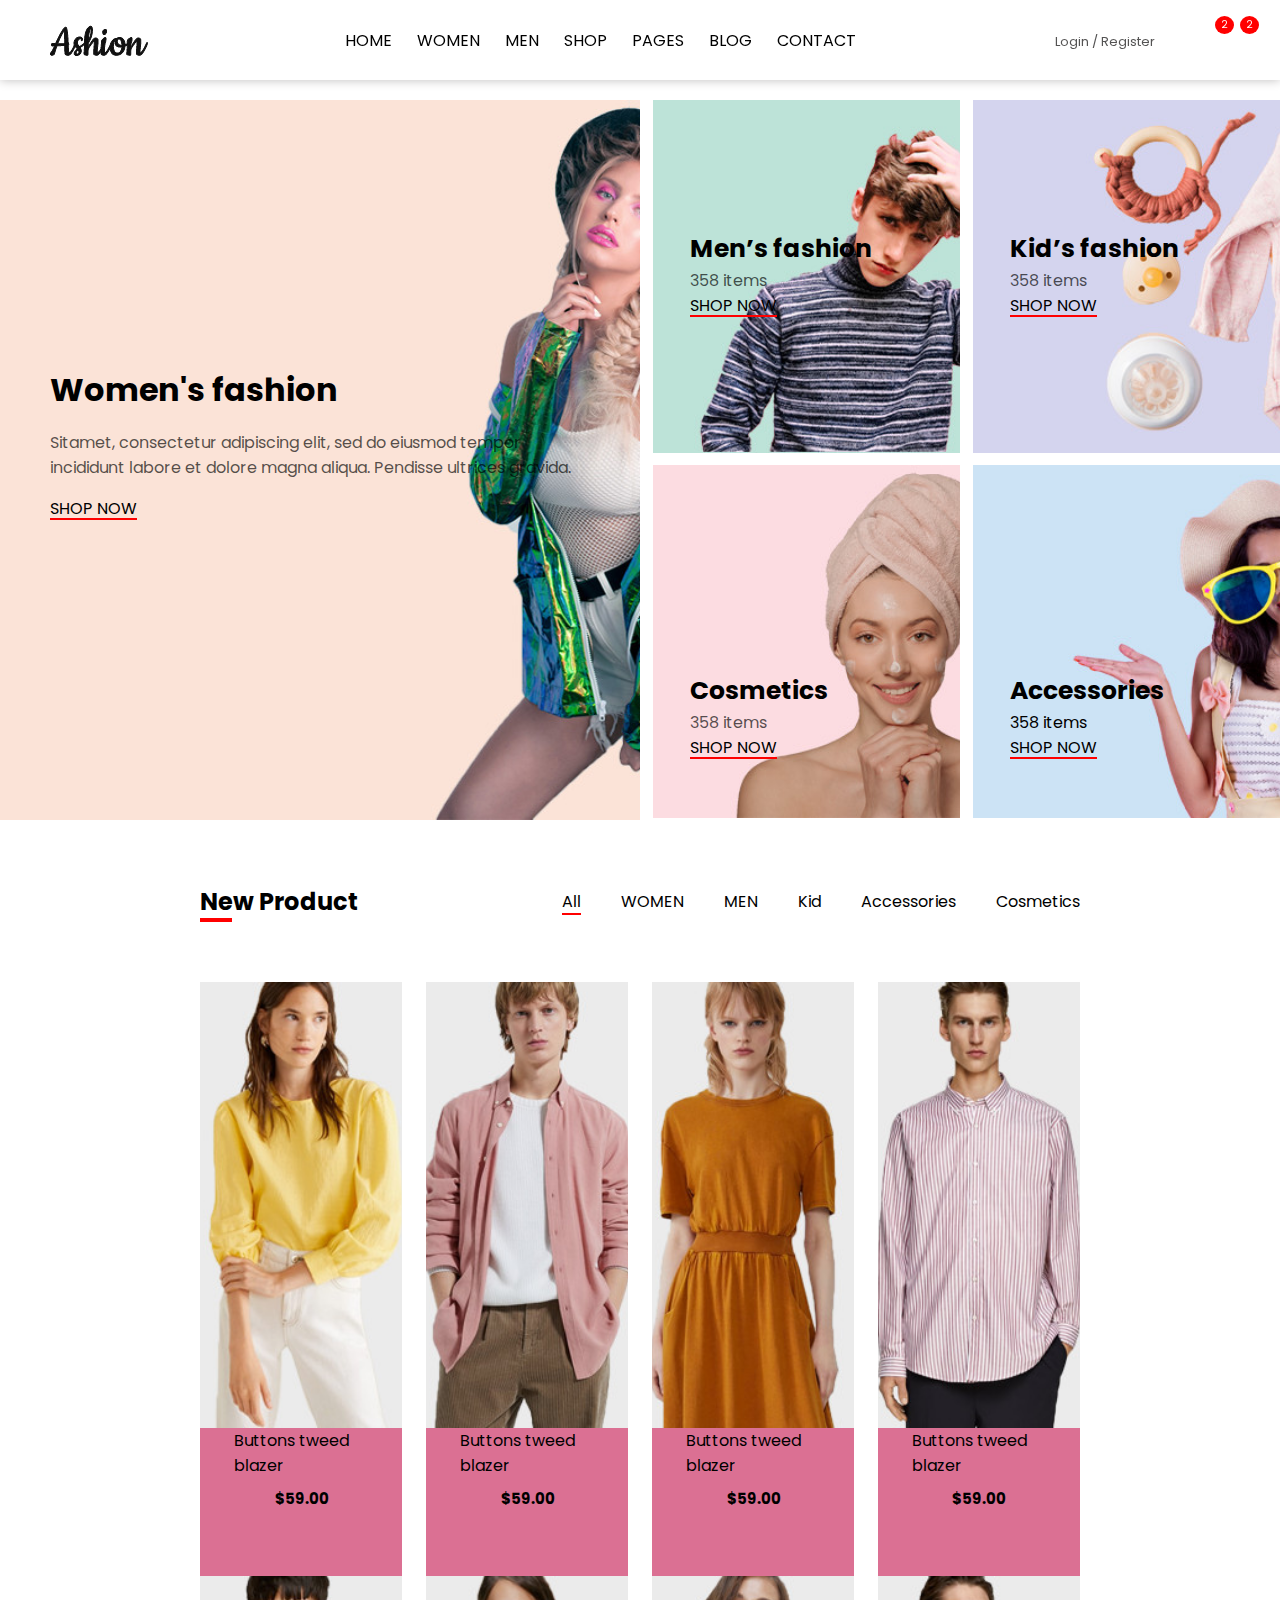
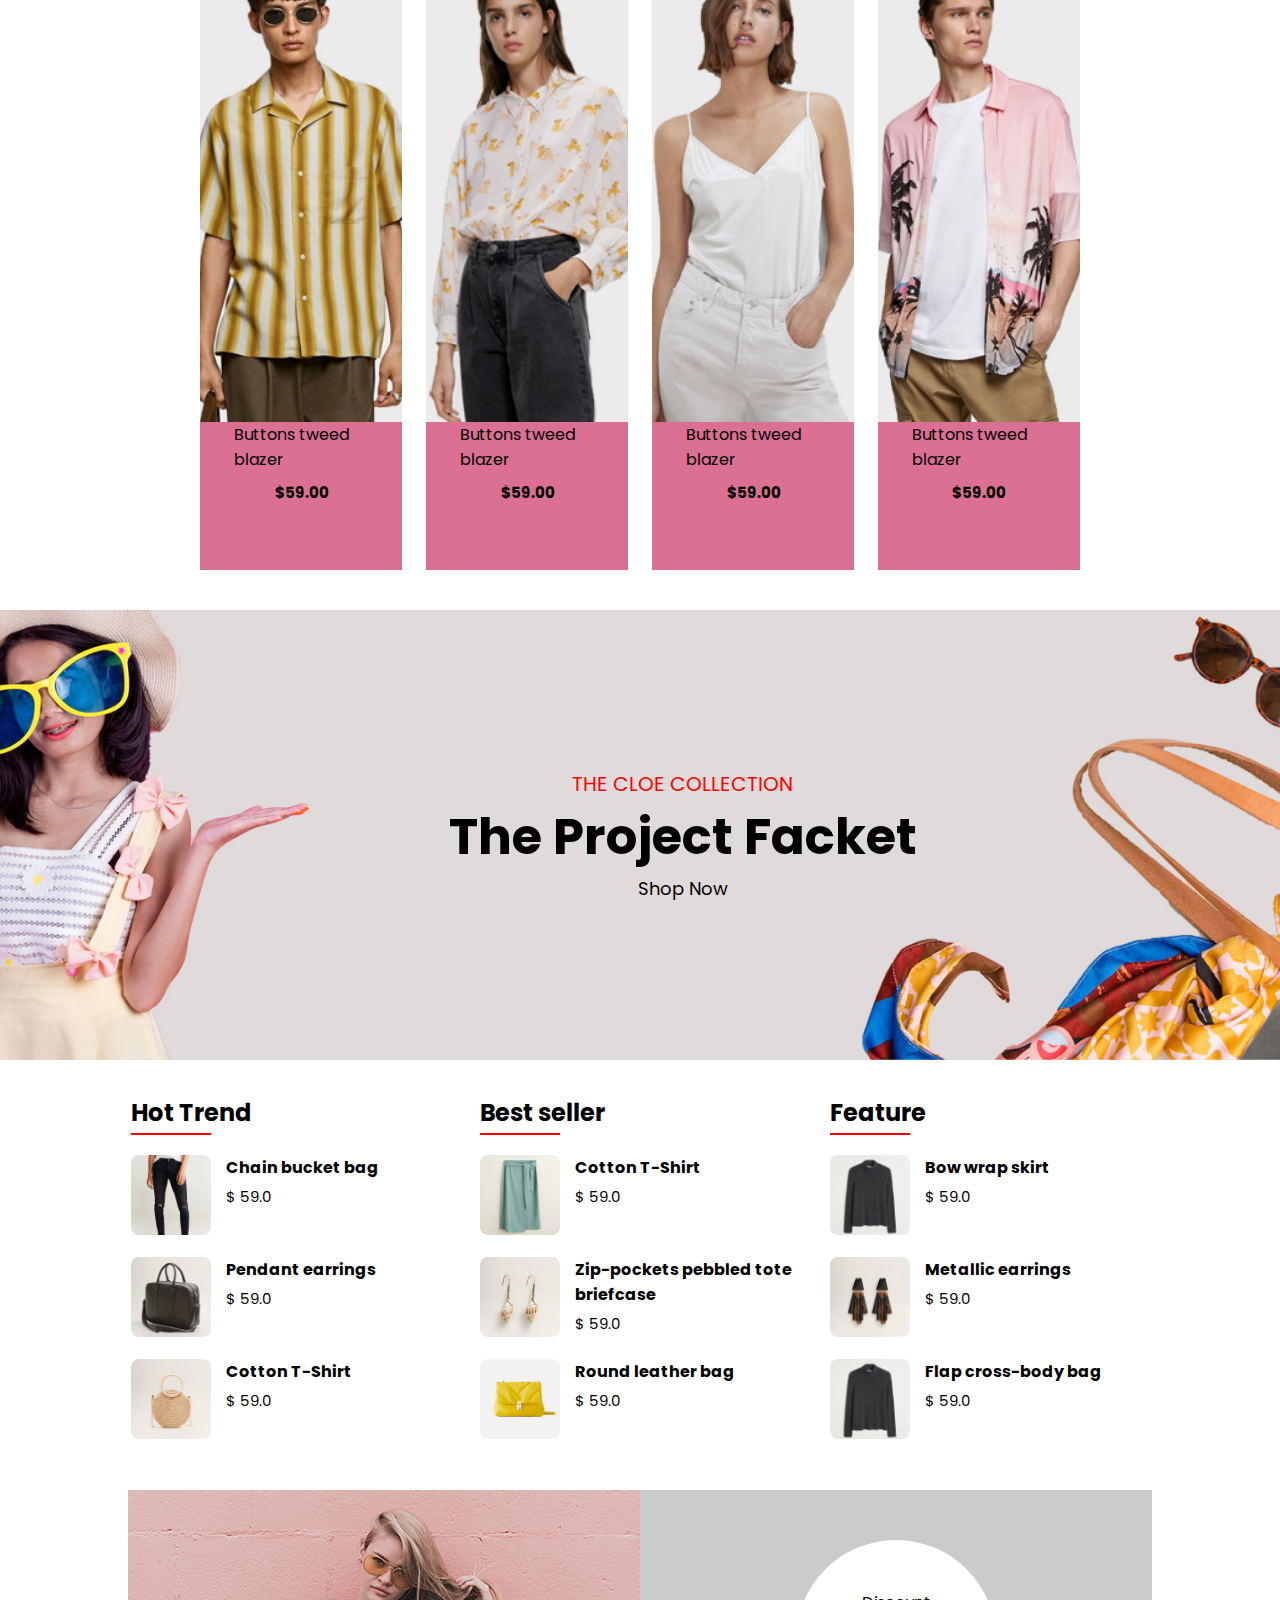
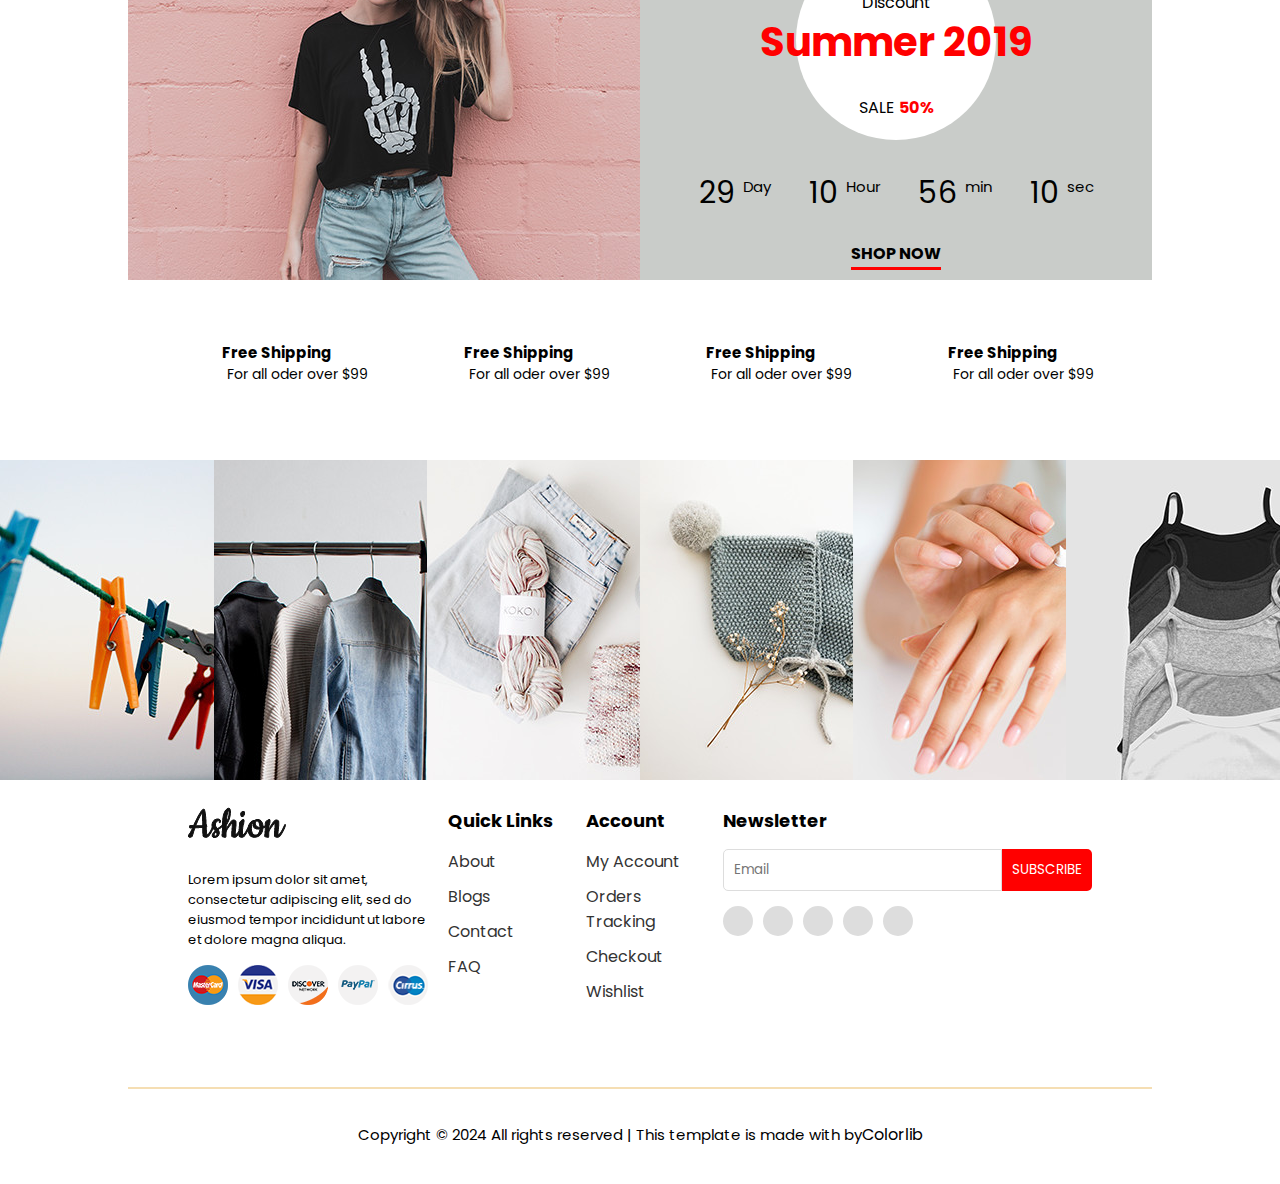
<file: index.html>
<!DOCTYPE html>
<html lang="en">
<head>
    <meta charset="UTF-8">
    <meta name="viewport" content="width=device-width, initial-scale=1.0">
    <title>Document</title>
    <link rel="stylesheet" href="./ashion.css">
    <link rel="stylesheet" href="https://cdnjs.cloudflare.com/ajax/libs/font-awesome/6.5.2/css/all.min.css" integrity="sha512-SnH5WK+bZxgPHs44uWIX+LLJAJ9/2PkPKZ5QiAj6Ta86w+fsb2TkcmfRyVX3pBnMFcV7oQPJkl9QevSCWr3W6A==" crossorigin="anonymous" referrerpolicy="no-referrer" />
    <link href="https://cdn.jsdelivr.net/npm/bootstrap@5.0.2/dist/css/bootstrap.min.css" rel="stylesheet" integrity="sha384-EVSTQN3/azprG1Anm3QDgpJLIm9Nao0Yz1ztcQTwFspd3yD65VohhpuuCOmLASjC" crossorigin="anonymous">
    <script src="https://cdn.jsdelivr.net/npm/bootstrap@5.0.2/dist/js/bootstrap.bundle.min.js" integrity="sha384-MrcW6ZMFYlzcLA8Nl+NtUVF0sA7MsXsP1UyJoMp4YLEuNSfAP+JcXn/tWtIaxVXM" crossorigin="anonymous"></script>
</head>
<body>
    <div class="header">
        <div class="logo">
            <img src="./Picture_Shop/logo.png" alt="Logo">
        </div>
        <div class="menu">
            <ul>
                <li><a href="">HOME</a></li>
                <li><a href="">WOMEN</a></li>
                <li><a href="">MEN</a></li>
                <li><a href="">SHOP</a></li>
                <li><a href="">PAGES</a></li>
                <li><a href="">BLOG</a></li>
                <li><a href="">CONTACT</a></li>
            </ul>
        </div>
        <div class="icons">
            <ul>
                <li><a href="" id="login">Login / Register</a></li>
                <li>
                    <a href=""><i class="fa-solid fa-magnifying-glass"></i></a>
                </li>
                <li>
                    <a href=""><i class="fa-solid fa-heart"></i></a>
                    <span>2</span>
                </li>
                <li>
                    <a href=""><i class="fa-solid fa-cart-shopping"></i></a>
                    <span>2</span>
                </li>
            </ul>
        </div>
    </div>

    <div class="banner">
        <div class="ban1">
            <div class="ban1-text">
                <h1>Women's fashion</h1>
                <p>Sitamet, consectetur adipiscing elit, sed do eiusmod tempor incididunt labore et dolore magna aliqua. Pendisse ultrices gravida.</p>
                <ul>
                    <li><a href="">SHOP NOW</a></li>
                </ul>
            </div>
            <img src="./Picture_Shop/categories/category-1.jpg" alt="Women's fashion">
        </div>
        <div class="ban2">
            <div class="ban-up">
                <div class="ban-up-left">
                    <div class="ban2-text">
                        <h1>Men’s fashion</h1>
                        <p>358 items</p>
                        <ul>
                            <li><a href="">SHOP NOW</a></li>
                        </ul>
                    </div>
                    <img src="./Picture_Shop/categories/category-2.jpg" alt="Men’s fashion">
                </div>
                <div class="ban-up-right">
                    <div class="ban3-text">
                        <h1>Kid’s fashion</h1>
                        <p>358 items</p>
                        <ul>
                            <li><a href="">SHOP NOW</a></li>
                        </ul>
                    </div>
                    <img src="./Picture_Shop/categories/category-3.jpg" alt="Kid’s fashion">
                </div>
            </div>
            <div class="ban-up">
                <div class="ban-up-left">
                    <div class="ban4-text">
                        <h1>Cosmetics</h1>
                        <p>358 items</p>
                        <ul>
                            <li><a href="">SHOP NOW</a></li>
                        </ul>
                    </div>
                    <img src="./Picture_Shop/categories/category-4.jpg" alt="Cosmetics">
                </div>
                <div class="ban-up-right">
                    <div class="ban5-text">
                        <h1>Accessories</h1>
                        <p>358 items</p>
                        <ul>
                            <li><a href="">SHOP NOW</a></li>
                        </ul>
                    </div>
                    <img src="./Picture_Shop/categories/category-5.jpg" alt="Accessories">
                </div>
            </div>
        </div>
    </div>

    <div class="product">
        <div class="prodm">
            <h2>New Product</h2>
            <ul>
                <li><a href="" id="all">All</a></li>
                <li><a href="">WOMEN</a></li>
                <li><a href="">MEN</a></li>
                <li><a href="">Kid</a></li>
                <li><a href="">Accessories</a></li>
                <li><a href="">Cosmetics</a></li>
            </ul>
        </div>
        <div class="picpro">
            <div class="pic1">
                <div class="up">
                    <div class="emoji">
                        <div class="emoji1">
                            <i class="fa-solid fa-maximize"></i>
                        </div>
                        <div class="emoji2">
                            <i class="fa-regular fa-heart"></i>
                        </div>
                        <div class="emoji3">
                            <i class="fa-solid fa-bag-shopping"></i>
                        </div>
                    </div>
                    <img src="./Picture_Shop/product/product-1.jpg" alt="Product 1">
                </div>
                <div class="down">
                    <p>Buttons tweed blazer</p>
                    <div class="star">
                        <i class="fa-solid fa-star"></i>
                        <i class="fa-solid fa-star"></i>
                        <i class="fa-solid fa-star"></i>
                        <i class="fa-solid fa-star"></i>
                        <i class="fa-solid fa-star"></i>
                    </div>
                    <h1>$59.00</h1>
                </div>
            </div>
            <div class="pic2">
                <div class="up">
                    <div class="emoji">
                        <div class="emoji1">
                            <i class="fa-solid fa-maximize"></i>
                        </div>
                        <div class="emoji2">
                            <i class="fa-regular fa-heart"></i>
                        </div>
                        <div class="emoji3">
                            <i class="fa-solid fa-bag-shopping"></i>
                        </div>
                    </div>
                    <img src="./Picture_Shop/product/product-2.jpg" alt="Product 2">
                </div>
                <div class="down">
                    <p>Buttons tweed blazer</p>
                    <div class="star">
                        <i class="fa-solid fa-star"></i>
                        <i class="fa-solid fa-star"></i>
                        <i class="fa-solid fa-star"></i>
                        <i class="fa-solid fa-star"></i>
                        <i class="fa-solid fa-star"></i>
                    </div>
                    <h1>$59.00</h1>
                </div>
            </div>
            <div class="pic3">
                <div class="up">
                    <div class="emoji">
                        <div class="emoji1">
                            <i class="fa-solid fa-maximize"></i>
                        </div>
                        <div class="emoji2">
                            <i class="fa-regular fa-heart"></i>
                        </div>
                        <div class="emoji3">
                            <i class="fa-solid fa-bag-shopping"></i>
                        </div>
                    </div>
                    <img src="./Picture_Shop/product/product-3.jpg" alt="Product 3">
                </div>
                <div class="down">
                    <p>Buttons tweed blazer</p>
                    <div class="star">
                        <i class="fa-solid fa-star"></i>
                        <i class="fa-solid fa-star"></i>
                        <i class="fa-solid fa-star"></i>
                        <i class="fa-solid fa-star"></i>
                        <i class="fa-solid fa-star"></i>
                    </div>
                    <h1>$59.00</h1>
                </div>
            </div>
            <div class="pic4">
                <div class="up">
                    <div class="emoji">
                        <div class="emoji1">
                            <i class="fa-solid fa-maximize"></i>
                        </div>
                        <div class="emoji2">
                            <i class="fa-regular fa-heart"></i>
                        </div>
                        <div class="emoji3">
                            <i class="fa-solid fa-bag-shopping"></i>
                        </div>
                    </div>
                    <img src="./Picture_Shop/product/product-4.jpg" alt="Product 4">
                </div>
                <div class="down">
                    <p>Buttons tweed blazer</p>
                    <div class="star">
                        <i class="fa-solid fa-star"></i>
                        <i class="fa-solid fa-star"></i>
                        <i class="fa-solid fa-star"></i>
                        <i class="fa-solid fa-star"></i>
                        <i class="fa-solid fa-star"></i>
                    </div>
                    <h1>$59.00</h1>
                </div>
            </div>
        </div>
        <div class="picpro">
            <div class="pic1">
                <div class="up">
                    <div class="emoji">
                        <div class="emoji1">
                            <i class="fa-solid fa-maximize"></i>
                        </div>
                        <div class="emoji2">
                            <i class="fa-regular fa-heart"></i>
                        </div>
                        <div class="emoji3">
                            <i class="fa-solid fa-bag-shopping"></i>
                        </div>
                    </div>
                    <img src="./Picture_Shop/product/product-5.jpg" alt="Product 5">
                </div>
                <div class="down">
                    <p>Buttons tweed blazer</p>
                    <div class="star">
                        <i class="fa-solid fa-star"></i>
                        <i class="fa-solid fa-star"></i>
                        <i class="fa-solid fa-star"></i>
                        <i class="fa-solid fa-star"></i>
                        <i class="fa-solid fa-star"></i>
                    </div>
                    <h1>$59.00</h1>
                </div>
            </div>
            <div class="pic2">
                <div class="up">
                    <div class="emoji">
                        <div class="emoji1">
                            <i class="fa-solid fa-maximize"></i>
                        </div>
                        <div class="emoji2">
                            <i class="fa-regular fa-heart"></i>
                        </div>
                        <div class="emoji3">
                            <i class="fa-solid fa-bag-shopping"></i>
                        </div>
                    </div>
                    <img src="./Picture_Shop/product/product-6.jpg" alt="Product 6">
                </div>
                <div class="down">
                    <p>Buttons tweed blazer</p>
                    <div class="star">
                        <i class="fa-solid fa-star"></i>
                        <i class="fa-solid fa-star"></i>
                        <i class="fa-solid fa-star"></i>
                        <i class="fa-solid fa-star"></i>
                        <i class="fa-solid fa-star"></i>
                    </div>
                    <h1>$59.00</h1>
                </div>
            </div>
            <div class="pic3">
                <div class="up">
                    <div class="emoji">
                        <div class="emoji1">
                            <i class="fa-solid fa-maximize"></i>
                        </div>
                        <div class="emoji2">
                            <i class="fa-regular fa-heart"></i>
                        </div>
                        <div class="emoji3">
                            <i class="fa-solid fa-bag-shopping"></i>
                        </div>
                    </div>
                    <img src="./Picture_Shop/product/product-7.jpg" alt="Product 7">
                </div>
                <div class="down">
                    <p>Buttons tweed blazer</p>
                    <div class="star">
                        <i class="fa-solid fa-star"></i>
                        <i class="fa-solid fa-star"></i>
                        <i class="fa-solid fa-star"></i>
                        <i class="fa-solid fa-star"></i>
                        <i class="fa-solid fa-star"></i>
                    </div>
                    <h1>$59.00</h1>
                </div>
            </div>
            <div class="pic4">
                <div class="up">
                    <div class="emoji">
                        <div class="emoji1">
                            <i class="fa-solid fa-maximize"></i>
                        </div>
                        <div class="emoji2">
                            <i class="fa-regular fa-heart"></i>
                        </div>
                        <div class="emoji3">
                            <i class="fa-solid fa-bag-shopping"></i>
                        </div>
                    </div>
                    <img src="./Picture_Shop/product/product-8.jpg" alt="Product 8">
                </div>
                <div class="down">
                    <p>Buttons tweed blazer</p>
                    <div class="star">
                        <i class="fa-solid fa-star"></i>
                        <i class="fa-solid fa-star"></i>
                        <i class="fa-solid fa-star"></i>
                        <i class="fa-solid fa-star"></i>
                        <i class="fa-solid fa-star"></i>
                    </div>
                    <h1>$59.00</h1>
                </div>
            </div>
        </div>
    </div>
    <div class="collection">
        <img src="./Picture_Shop/banner/banner-2.jpg" alt="">
        <div class="text-col">
          <div class="txt">
            <div class="box-text">
              <p style="color: red; font-size: 20px; text-transform: uppercase;">The cloe collection</p>
              <h1 style="font-size: 50px;">The Project Facket</h1>
              <a href="" style="text-decoration: none; font-size: 18px; color: black;">Shop Now</a>
            </div>
          </div>
        </div>
      </div>
      <section class="trend spad">
        <div class="container">
            <div class="row">
                <div class="col-lg-4 col-md-4 col-sm-6">
                    <div class="trend__content">
                        <div class="section-title">
                            <h4>Hot Trend</h4>
                        </div>
                        <div class="trend__item">
                            <div class="trend__item__pic">
                                <img src="./Picture_Shop/trend/bs-1.jpg" alt="">
                            </div>
                            <div class="trend__item__text">
                                <h6>Chain bucket bag</h6>
                                <div class="rating">
                                    <i class="fa fa-star"></i>
                                    <i class="fa fa-star"></i>
                                    <i class="fa fa-star"></i>
                                    <i class="fa fa-star"></i>
                                    <i class="fa fa-star"></i>
                                </div>
                                <div class="product__price">$ 59.0</div>
                            </div>
                        </div>
                        <div class="trend__item">
                            <div class="trend__item__pic">
                                <img src="./Picture_Shop/trend/bs-2.jpg" alt="">
                            </div>
                            <div class="trend__item__text">
                                <h6>Pendant earrings</h6>
                                <div class="rating">
                                    <i class="fa fa-star"></i>
                                    <i class="fa fa-star"></i>
                                    <i class="fa fa-star"></i>
                                    <i class="fa fa-star"></i>
                                    <i class="fa fa-star"></i>
                                </div>
                                <div class="product__price">$ 59.0</div>
                            </div>
                        </div>
                        <div class="trend__item">
                            <div class="trend__item__pic">
                                <img src="./Picture_Shop/trend/bs-3.jpg" alt="">
                            </div>
                            <div class="trend__item__text">
                                <h6>Cotton T-Shirt</h6>
                                <div class="rating">
                                    <i class="fa fa-star"></i>
                                    <i class="fa fa-star"></i>
                                    <i class="fa fa-star"></i>
                                    <i class="fa fa-star"></i>
                                    <i class="fa fa-star"></i>
                                </div>
                                <div class="product__price">$ 59.0</div>
                            </div>
                        </div>
                    </div>
                </div>
                <div class="col-lg-4 col-md-4 col-sm-6">
                    <div class="trend__content">
                        <div class="section-title">
                            <h4>Best seller</h4>
                        </div>
                        <div class="trend__item">
                            <div class="trend__item__pic">
                                <img src="./Picture_Shop/trend/f-1.jpg" alt="">
                            </div>
                            <div class="trend__item__text">
                                <h6>Cotton T-Shirt</h6>
                                <div class="rating">
                                    <i class="fa fa-star"></i>
                                    <i class="fa fa-star"></i>
                                    <i class="fa fa-star"></i>
                                    <i class="fa fa-star"></i>
                                    <i class="fa fa-star"></i>
                                </div>
                                <div class="product__price">$ 59.0</div>
                            </div>
                        </div>
                        <div class="trend__item">
                            <div class="trend__item__pic">
                                <img src="./Picture_Shop/trend/f-2.jpg" alt="">
                            </div>
                            <div class="trend__item__text">
                                <h6>Zip-pockets pebbled tote <br />briefcase</h6>
                                <div class="rating">
                                    <i class="fa fa-star"></i>
                                    <i class="fa fa-star"></i>
                                    <i class="fa fa-star"></i>
                                    <i class="fa fa-star"></i>
                                    <i class="fa fa-star"></i>
                                </div>
                                <div class="product__price">$ 59.0</div>
                            </div>
                        </div>
                        <div class="trend__item">
                            <div class="trend__item__pic">
                                <img src="./Picture_Shop/trend/f-3.jpg" alt="">
                            </div>
                            <div class="trend__item__text">
                                <h6>Round leather bag</h6>
                                <div class="rating">
                                    <i class="fa fa-star"></i>
                                    <i class="fa fa-star"></i>
                                    <i class="fa fa-star"></i>
                                    <i class="fa fa-star"></i>
                                    <i class="fa fa-star"></i>
                                </div>
                                <div class="product__price">$ 59.0</div>
                            </div>
                        </div>
                    </div>
                </div>
                <div class="col-lg-4 col-md-4 col-sm-6">
                    <div class="trend__content">
                        <div class="section-title">
                            <h4>Feature</h4>
                        </div>
                        <div class="trend__item">
                            <div class="trend__item__pic">
                                <img src="./Picture_Shop/trend/ht-3.jpg" alt="">
                            </div>
                            <div class="trend__item__text">
                                <h6>Bow wrap skirt</h6>
                                <div class="rating">
                                    <i class="fa fa-star"></i>
                                    <i class="fa fa-star"></i>
                                    <i class="fa fa-star"></i>
                                    <i class="fa fa-star"></i>
                                    <i class="fa fa-star"></i>
                                </div>
                                <div class="product__price">$ 59.0</div>
                            </div>
                        </div>
                        <div class="trend__item">
                            <div class="trend__item__pic">
                                <img src="./Picture_Shop/trend/ht-2.jpg" alt="">
                            </div>
                            <div class="trend__item__text">
                                <h6>Metallic earrings</h6>
                                <div class="rating">
                                    <i class="fa fa-star"></i>
                                    <i class="fa fa-star"></i>
                                    <i class="fa fa-star"></i>
                                    <i class="fa fa-star"></i>
                                    <i class="fa fa-star"></i>
                                </div>
                                <div class="product__price">$ 59.0</div>
                            </div>
                        </div>
                        <div class="trend__item">
                            <div class="trend__item__pic">
                                <img src="./Picture_Shop/trend/ht-3.jpg" alt="">
                            </div>
                            <div class="trend__item__text">
                                <h6>Flap cross-body bag</h6>
                                <div class="rating">
                                    <i class="fa fa-star"></i>
                                    <i class="fa fa-star"></i>
                                    <i class="fa fa-star"></i>
                                    <i class="fa fa-star"></i>
                                    <i class="fa fa-star"></i>
                                </div>
                                <div class="product__price">$ 59.0</div>
                            </div>
                        </div>
                    </div>
                </div>
            </div>
        </div>
    </section>
    <!-- Dis -->
     <div class="discount">
        <div class="dis-box">
            <img src="./Picture_Shop/discount.jpg" alt="">
        </div>
        <div class="dis-box">
            <div class="dis-circle">
                <p style="margin-bottom: 5rem;">Discount</p>
                <h1 id="tagh1">Summer 2019</h1>
                <p id="sell">SALE <b style="color: red;">50%</b></p>
            </div>
            <span style="font-size: 30px;">
                29 <sup>Day</sup>&emsp;
                10 <sup>Hour</sup>&emsp;
                56 <sup>min</sup>&emsp;
                10 <sup>sec</sup>
            </span>
            <br><br>
            <a href="#" style="text-decoration: none; color: black; font-weight: bold; position: relative;">
                SHOP NOW
            </a>
        </div>
    </div>
    <!-- ========  -->
     <div class="box-a">
        <div class="box-z">
            <div class="box-1">
                <i class="fa-solid fa-car"></i>
            </div>
            <div class="box-2">
                <h6 style="font-size: 15px;">Free Shipping</h6>
                <p style="font-size: 14px;">For all oder over $99</p>
            </div>
        </div>
        <div class="box-z">
            <div class="box-1">
                <i class="fa-solid fa-car"></i>
            </div>
            <div class="box-2">
                <h6 style="font-size: 15px;">Free Shipping</h6>
                <p style="font-size: 14px;">For all oder over $99</p>
            </div>
        </div>
        <div class="box-z">
            <div class="box-1">
                <i class="fa-solid fa-money-bill"></i>
            </div>
            <div class="box-2">
                <h6 style="font-size: 15px;">Free Shipping</h6>
                <p style="font-size: 14px;">For all oder over $99</p>
            </div>
        </div>
        <div class="box-z">
            <div class="box-1">
                <i class="fa-solid fa-car"></i>
            </div>
            <div class="box-2">
                <h6 style="font-size: 15px;">Free Shipping</h6>
                <p style="font-size: 14px;">For all oder over $99</p>
            </div>
        </div>
     </div>
     <!-- ===================== -->
     <div class="container1">
        <div class="image-box">
            <img src="./Picture_Shop/instagram/insta-1.jpg" alt="Clothespins">
           
            <div class="overlay">
                <i class="fa-brands fa-instagram"></i>
                <a href="">@ashion_shop</a>
            </div>
        </div>
        <div class="image-box">
            <img src="./Picture_Shop/instagram/insta-2.jpg" alt="Clothes on hanger">
            <div class="overlay">
                <i class="fa-brands fa-instagram"></i>
                <a href="">@ashion_shop</a>
            </div>
        </div>
        <div class="image-box">
            <img src="./Picture_Shop/instagram/insta-3.jpg" alt="Yarn and coffee">
            <div class="overlay">
                <i class="fa-brands fa-instagram"></i>
                <a href="">@ashion_shop</a>
            </div>
        </div>
        <div class="image-box">
            <img src="./Picture_Shop/instagram/insta-4.jpg" alt="Knitted sweater">
            <div class="overlay">
                <i class="fa-brands fa-instagram"></i>
                <a href="">@ashion_shop</a>
            </div>
        </div>
        <div class="image-box">
            <img src="./Picture_Shop/instagram/insta-5.jpg" alt="Hand care">
            <div class="overlay">
                <i class="fa-brands fa-instagram"></i>
                <a href="">@ashion_shop</a>
            </div>
        </div>
        <div class="image-box">
            <img src="./Picture_Shop/instagram/insta-6.jpg" alt="Tops">
            <div class="overlay">
                <i class="fa-brands fa-instagram"></i>
                <a href="">@ashion_shop</a>
            </div>
        </div>
    </div>
    <!-- ======================================= -->
    <footer class="footer">
        <div class="footer-column">
            <div class="logo">
                <img src="./Picture_Shop/logo.png" alt="Logo">
            </div><br>
            <p>Lorem ipsum dolor sit amet, consectetur adipiscing elit, sed do eiusmod tempor incididunt ut labore et dolore magna aliqua.</p>
            <div class="payment-icons">
                <img src="./Picture_Shop/payment/payment-1.png" alt="MasterCard">
                <img src="./Picture_Shop/payment/payment-2.png" alt="Visa">
                <img src="./Picture_Shop/payment/payment-3.png" alt="Discover">
                <img src="./Picture_Shop/payment/payment-4.png" alt="PayPal">
                <img src="./Picture_Shop/payment/payment-5.png" alt="Cirrus">
            </div>
        </div>
        <div class="footer-column">
            <h3>Quick Links</h3>
            <ul>
                <li><a href="#">About</a></li>
                <li><a href="#">Blogs</a></li>
                <li><a href="#">Contact</a></li>
                <li><a href="#">FAQ</a></li>
            </ul>
        </div>
        <div class="footer-column">
            <h3>Account</h3>
            <ul>
                <li><a href="#">My Account</a></li>
                <li><a href="#">Orders Tracking</a></li>
                <li><a href="#">Checkout</a></li>
                <li><a href="#">Wishlist</a></li>
            </ul>
        </div>
        <div class="footer-column">
            <h3>Newsletter</h3>
            <div class="subscribe">
                <input type="email" placeholder="Email">
                <button>SUBSCRIBE</button>
            </div>
            <div class="social-icons">
                <a href="#"><i class="fa-brands fa-facebook"></i></a>
                <a href="#"><i class="fa-brands fa-facebook"></i></a>
                <a href="#"><i class="fa-brands fa-facebook"></i></a>
                <a href="#"><i class="fa-brands fa-facebook"></i></a>
                <a href="#"><i class="fa-brands fa-facebook"></i></a>
            </div>
        </div>
    </footer>
    <div class="end">
        <div class="end-end">
            <p style="font-size:15px;">Copyright © 2024 All rights reserved | This template is made with <i class="fa-solid fa-heart" style="color: red;"></i>by</p>
           
        </div> <p id="red">Colorlib</p>
    </div>
</body>
</html>
</file>
<file: ashion.css>
@import url('https://fonts.googleapis.com/css2?family=Poppins:wght@400;700&display=swap');

* {
    margin: 0;
    padding: 0;
    box-sizing: border-box;
    font-family: 'Poppins', sans-serif;
}

.header {
    width: 100%;
    height: 80px;
    background-color: white;
    display: flex;
    padding: 0 50px;
    box-shadow: 0px 0px 10px rgb(190, 188, 188);
    position: sticky;
    top: 0;
    z-index: 99;
}

.header .logo {
    width: 25%;
    height: 100%;
    /* background-color: aqua; */
    display: flex;
    align-items: center;
}

.header .menu {
    width: 50%;
    height: 100%;
    /* background-color: blueviolet; */
    display: flex;
    align-items: center;
}

.header .menu ul {
    display: flex;
}

.header .menu ul li {
    list-style-type: none;
    margin-right: 25px;
}

.header .menu ul li a {
    text-decoration: none;
    text-transform: uppercase;
    color: black;
    position: relative;
}

.header .menu ul li a::before {
    position: absolute;
    content: "";
    width: 0%;
    height: 2px;
    background-color: red;
    bottom: -5px;
    right: 50%;
    transition: width 0.3s ;
}

.header .menu ul li a::after {
    position: absolute;
    content: "";
    width: 0;
    height: 2px;
    background-color: red;
    bottom: -5px;
    left: 50%;
    transition: width 0.3s ;
}
.header .menu ul li a:hover::before {
    width: 50%;
    transition: all 0.5s;
}

.header .menu ul li a:hover::after {
    width: 50%;
    transition: all 0.5s;
}

.header .icons {
    width: 25%;
    height: 100%;
    /* background-color: burlywood; */
    align-items: center;
    display: flex;
    justify-content: right;
}

.header .icons ul {
    display: flex;
}

.header .icons ul li {
    list-style-type: none;
    margin-left: 25px;
    position: relative;
}
#login {
    font-size: 13px;
    color: rgb(84, 83, 83);
}

.header .icons ul li a {
    text-decoration: none;
    color: black;
}

.header .icons ul li a i {
    font-size: 18px;
}

.header .icons ul li span {
    padding: 1px 6px;
    background-color: red;
    position: absolute;
    top: -12px;
    left: 10px;
    font-size: 10px;
    border-radius: 50%;
    color: white;
}
/*============ Banner =======================*/
.banner{
    width: 100%;
    height: 80vh;
    /* background-color:violet ; */
    margin-top: 20px;
    display: flex;
    justify-content: space-between;
}
.ban1{
    width: 50%;
    height: 100%;
    background-color: brown;
    position: relative;
}
.ban2{
    width: 49%;
    height: 100%;
    /* background-color: aqua; */
}
.ban2 .ban-up{
    width: 100%;
    height: 49%;
    /* background-color: chocolate; */
    margin-bottom: 12px;
    display: flex;
    justify-content: space-between;
}
.ban2 .ban-up .ban-up-left{
    width: 49%;
    height: 100%;
    background-color: purple;
}
.ban2 .ban-up .ban-up-right{
    width: 49%;
    height: 100%;
    background-color: purple;
}
.ban1 img{
    width: 100%;
    height: 100%;
    object-fit: cover;
}
.ban2 img{
    width: 100%;
    height: 100%;
    object-fit: cover;
}
.ban1 .ban1-text{
    position: absolute;
    left: 0px;
    top: 30%;
    padding: 50px;
}
.ban1 .ban1-text ul li {
    list-style-type: none;
    margin-top: 3%;
}
.ban1 .ban1-text p {
   margin-top: 3%;
   color: rgba(0, 0, 0, 0.671);
}
.ban1 .ban1-text ul li a{
    position: relative;
    text-decoration: none;
    color: black;
}
.ban1 .ban1-text ul li a::before{
    position: absolute;
    content: "";
    width: 100%;
    height: 2px;
    bottom: 0;
    background-color: red;
}
/* ============================= ban2*/
 .ban-up-left .ban2-text{
    position: absolute;
    left: 50%;
    right: 0;
    padding: 50px;
    top: 20%;
 }
 .ban-up-left .ban2-text ul li {
    list-style-type: none;
    /* margin-top: 3%; */
}
.ban-up-left .ban2-text p {
   /* margin-top: 3%; */
   color: rgba(0, 0, 0, 0.671);
}
.ban-up-left .ban2-text ul li a{
    position: relative;
    text-decoration: none;
    color: black;
}
.ban-up-left .ban2-text ul li a::before{
    position: absolute;
    content: "";
    width: 100%;
    height: 2px;
    bottom: 0;
    background-color: red;
}
.ban-up-left .ban2-text h1{
    font-size: 25px;
}
/*==================== light */
 .ban-up-right .ban3-text{
    position: absolute;
    left: 75%;
    right: 0;
    padding: 50px;
    top: 20%;
    
 }
 .ban-up-right .ban3-text ul li {
    list-style-type: none;
    /* margin-bottom: 3%; */
}
.ban-up-right .ban3-text p {
   /* margin-bottom: 3%; */
   color: rgba(0, 0, 0, 0.671);
}
.ban-up-right .ban3-text ul li a{
    position: relative;
    text-decoration: none;
    color: black;
}
.ban-up-right .ban3-text ul li a::before{
    position: absolute;
    content: "";
    width: 100%;
    height: 2px;
    bottom: 0;
    background-color: red;
}
.ban-up-right .ban3-text h1{
    font-size: 25px;
}
/*=================*/
.ban-up-right .ban5-text{
    position: absolute;
    left: 75%;
    right: 0;
    padding: 50px;
    bottom: 10%;
 }
 .ban-up-right .ban5-text ul li {
    list-style-type: none;
}
.ban-up-right .ban3-text p {
   color: rgba(0, 0, 0, 0.671);
}
.ban-up-right .ban5-text ul li a{
    position: relative;
    text-decoration: none;
    color: black;
}
.ban-up-right .ban5-text ul li a::before{
    position: absolute;
    content: "";
    width: 100%;
    height: 2px;
    bottom: 0;
    background-color: red;
}
.ban-up-right .ban5-text h1{
    font-size: 25px;
}
.ban-up-left .ban4-text{
    position: absolute;
    left: 50%;
    right: 0;
    padding: 50px;
    bottom: 10%;
 }
 .ban-up-left .ban4-text ul li {
    list-style-type: none;
    /* margin-top: 3%; */
}
.ban-up-left .ban4-text p {
   /* margin-top: 3%; */
   color: rgba(0, 0, 0, 0.671);
}
.ban-up-left .ban4-text ul li a{
    position: relative;
    text-decoration: none;
    color: black;
}
.ban-up-left .ban4-text ul li a::before{
    position: absolute;
    content: "";
    width: 100%;
    height: 2px;
    bottom: 0;
    background-color: red;
}
.ban-up-left .ban4-text h1{
    font-size: 25px;
}
/*=========Product======*/
.product {
    width: 100%;
    height: 150vh;
    /* background-color: white; */
    padding: 0 200px;
}
.product .prodm{
    width: 100%;
    height: 12%;
    /* background-color: aqua; */
    display: flex;
    justify-content: space-between;
    align-items: center;
}
.prodm h2{
    position: relative;
}
.prodm h2::before{
    position: absolute;
    content: "";
    width: 10%;
    height: 4px;
    background-color: red;
    bottom: -10%;
}
.product .prodm ul {
    display: flex;

}
.product .prodm ul li {
    list-style-type: none;
    margin-left: 40px;
}
.product .prodm ul li a {
    text-decoration: none;
    color: black;
    position: relative;
}
#all::before{
    position: absolute;
    content: "";
    width: 100%;
    height: 2px;
    background-color: red;
    bottom: -10%;
}
.product .prodm h2{
    width: 100%;
}
.product .picpro{
    width: 100%;
    height: 44%;
    /* background-color: blue; */
    display: flex;
    justify-content: space-between;
    align-items: center;
}
.product .picpro1{
    width: 100%;
    height: 44%;
    background-color: rgb(255, 0, 0);
}
.product .picpro .pic1{
    width: 23%;
    height: 100%;
    background-color: chocolate;
}
.product .picpro .pic1 .up{
    width: 100%;
    height: 75%;
    background-color: chartreuse;
    position: relative;
}
/* ======================================= */
.product .picpro .pic1 .up .emoji{
    width: 100%;
    height: 20%;
    /* background-color: darkturquoise; */
    position: absolute;
    bottom: -20%;
    display: flex;
    align-items: center;
    justify-content: center;
}
.product .picpro .pic1:hover .up .emoji{
    bottom: 0;
}
.product .picpro .pic1 .up .emoji .emoji1{
    width: 48px;
    height: 50px;
    background-color: white;
    border-radius: 50%;
    margin-right: 10px;
    display: flex;
    align-items: center;
    justify-content: center;
    transition: 0.5s;
}
.product .picpro .pic1 .up .emoji .emoji1:hover{
    background-color: red;
    transition: 0.5s;
}
.product .picpro .pic1 .up .emoji .emoji1:hover i{
    transform: rotate(360deg);
    transition: 0.5s;
}
.product .picpro .pic1 .up .emoji .emoji2{
    width: 48px;
    height: 50px;
    background-color: white;
    border-radius: 50%;
    margin-right:10px ;
    display: flex;
    align-items: center;
    justify-content: center;
    transition: 0.5s;
}
.product .picpro .pic1 .up .emoji .emoji2:hover{
    background-color: red;
    transition: 0.5s;
}
.product .picpro .pic1 .up .emoji .emoji2:hover i{
    transform: rotate(360deg);
    transition: 0.5s;
}
.product .picpro .pic1 .up .emoji .emoji3{
    width: 48px;
    height: 50px;
    background-color: white;
    border-radius: 50%;
    display: flex;
    align-items: center;
    justify-content: center;
    transition: 0.5s;
}
.product .picpro .pic1 .up .emoji .emoji3:hover{
    background-color: red;
    transition: 0.5s;
}
.product .picpro .pic1 .up .emoji .emoji3:hover i{
    transform: rotate(360deg);
    transition: 0.5s;
}
/* ================================== */
.product .picpro .pic1 .down{
    width: 100%;
    height: 25%;
    background-color: palevioletred;
    position: relative;
}
.product .picpro .pic1 .up img{
    width: 100%;
    height: 100%;
    object-fit: cover;
}
.product .picpro .pic1 .down p{
    position: absolute;
    top: 0;
    left: 17%;
}
.product .picpro .pic1 .down .star {
    position: absolute;
    top: 25%;
    left: 38%;
    font-size: 8px;
    color: gold;
}
.product .picpro .pic1 .down h1{
    position: absolute;
    top: 40%;
    left: 37%;
    font-size: 15px;
    
}
/* ========================= */
.product .picpro .pic2{
    width: 23%;
    height: 100%;
    background-color: chocolate;
}
.product .picpro .pic2 .up{
    width: 100%;
    height: 75%;
    background-color: chartreuse;
    position: relative;

}
.product .picpro .pic2 .up .emoji{
    width: 100%;
    height: 20%;
    /* background-color: darkturquoise; */
    position: absolute;
    bottom: -20%;
    display: flex;
    align-items: center;
    justify-content: center;
}
.product .picpro .pic2:hover .up .emoji{
    bottom: 0;
}
.product .picpro .pic2 .up .emoji .emoji1{
    width: 48px;
    height: 50px;
    background-color: white;
    border-radius: 50%;
    margin-right: 10px;
    display: flex;
    align-items: center;
    justify-content: center;
    transition: 0.5s;
}
.product .picpro .pic2 .up .emoji .emoji1:hover{
    background-color: red;
    transition: 0.5s;
}
.product .picpro .pic2 .up .emoji .emoji1:hover i{
    transform: rotate(360deg);
    transition: 0.5s;
}
.product .picpro .pic2 .up .emoji .emoji2{
    width: 48px;
    height: 50px;
    background-color: white;
    border-radius: 50%;
    margin-right:10px ;
    display: flex;
    align-items: center;
    justify-content: center;
    transition: 0.5s;
}
.product .picpro .pic2 .up .emoji .emoji2:hover{
    background-color: red;
    transition: 0.5s;
}
.product .picpro .pic2 .up .emoji .emoji2:hover i{
    transform: rotate(360deg);
    transition: 0.5s;
}
.product .picpro .pic2 .up .emoji .emoji3{
    width: 48px;
    height: 50px;
    background-color: white;
    border-radius: 50%;
    display: flex;
    align-items: center;
    justify-content: center;
    transition: 0.5s;
}
.product .picpro .pic2 .up .emoji .emoji3:hover{
    background-color: red;
    transition: 0.5s;
}
.product .picpro .pic2 .up .emoji .emoji3:hover i{
    transform: rotate(360deg);
    transition: 0.5s;
}
/* ======================================= */
.product .picpro .pic2 .down{
    width: 100%;
    height: 25%;
    background-color: palevioletred;
    position: relative;
}
.product .picpro .pic2 .up img{
    width: 100%;
    height: 100%;
    object-fit: cover;
}
.product .picpro .pic2 .down p{
    position: absolute;
    top: 0;
    left: 17%;
}
.product .picpro .pic2 .down .star {
    position: absolute;
    top: 25%;
    left: 38%;
    font-size: 8px;
    color: gold;
}
.product .picpro .pic2 .down h1{
    position: absolute;
    top: 40%;
    left: 37%;
    font-size: 15px;
    
}
/* ============= */
.product .picpro .pic3{
    width: 23%;
    height: 100%;
    background-color: chocolate;
}
.product .picpro .pic3 .up{
    width: 100%;
    height: 75%;
    background-color: chartreuse;
    position: relative;
}
/* ====================== */
.product .picpro .pic3 .up .emoji{
    width: 100%;
    height: 20%;
    /* background-color: darkturquoise; */
    position: absolute;
    bottom: -20%;
    display: flex;
    align-items: center;
    justify-content: center;
}
.product .picpro .pic3:hover .up .emoji{
    bottom: 0;
}
.product .picpro .pic3 .up .emoji .emoji1{
    width: 48px;
    height: 50px;
    background-color: white;
    border-radius: 50%;
    margin-right: 10px;
    display: flex;
    align-items: center;
    justify-content: center;
    transition: 0.5s;
}
.product .picpro .pic3 .up .emoji .emoji1:hover{
    background-color: red;
    transition: 0.5s;
}
.product .picpro .pic3 .up .emoji .emoji1:hover i{
    transform: rotate(360deg);
    transition: 0.5s;
}
.product .picpro .pic3 .up .emoji .emoji2{
    width: 48px;
    height: 50px;
    background-color: white;
    border-radius: 50%;
    margin-right:10px ;
    display: flex;
    align-items: center;
    justify-content: center;
    transition: 0.5s;
}
.product .picpro .pic3 .up .emoji .emoji2:hover{
    background-color: red;
    transition: 0.5s;
}
.product .picpro .pic3 .up .emoji .emoji2:hover i{
    transform: rotate(360deg);
    transition: 0.5s;
}
.product .picpro .pic3 .up .emoji .emoji3{
    width: 48px;
    height: 50px;
    background-color: white;
    border-radius: 50%;
    display: flex;
    align-items: center;
    justify-content: center;
    transition: 0.5s;
}
.product .picpro .pic3 .up .emoji .emoji3:hover{
    background-color: red;
    transition: 0.5s;
}
.product .picpro .pic3 .up .emoji .emoji3:hover i{
    transform: rotate(360deg);
    transition: 0.5s;
}
/* ================ */
.product .picpro .pic3 .down{
    width: 100%;
    height: 25%;
    background-color: palevioletred;
    position: relative;
}
.product .picpro .pic3 .up img{
    width: 100%;
    height: 100%;
    object-fit: cover;
}
.product .picpro .pic3 .down p{
    position: absolute;
    top: 0;
    left: 17%;
}
.product .picpro .pic3 .down .star {
    position: absolute;
    top: 25%;
    left: 38%;
    font-size: 8px;
    color: gold;
}
.product .picpro .pic3 .down h1{
    position: absolute;
    top: 40%;
    left: 37%;
    font-size: 15px;
    
}
/* =========== */
.product .picpro .pic4{
    width: 23%;
    height: 100%;
    background-color: chocolate;
}
.product .picpro .pic4 .up{
    width: 100%;
    height: 75%;
    background-color: chartreuse;
    position: relative;
}
/* ======================== */
.product .picpro .pic4 .up .emoji{
    width: 100%;
    height: 20%;
    /* background-color: darkturquoise; */
    position: absolute;
    bottom: -20%;
    display: flex;
    align-items: center;
    justify-content: center;
}
.product .picpro .pic4:hover .up .emoji{
    bottom: 0;
}
.product .picpro .pic4 .up .emoji .emoji1{
    width: 48px;
    height: 50px;
    background-color: white;
    border-radius: 50%;
    margin-right: 10px;
    display: flex;
    align-items: center;
    justify-content: center;
    transition: 0.5s;
}
.product .picpro .pic4 .up .emoji .emoji1:hover{
    background-color: red;
    transition: 0.5s;
}
.product .picpro .pic4 .up .emoji .emoji1:hover i{
    transform: rotate(360deg);
    transition: 0.5s;
}
.product .picpro .pic4 .up .emoji .emoji2{
    width: 48px;
    height: 50px;
    background-color: white;
    border-radius: 50%;
    margin-right:10px ;
    display: flex;
    align-items: center;
    justify-content: center;
    transition: 0.5s;
}
.product .picpro .pic4 .up .emoji .emoji2:hover{
    background-color: red;
    transition: 0.5s;
}
.product .picpro .pic4 .up .emoji .emoji2:hover i{
    transform: rotate(360deg);
    transition: 0.5s;
}
.product .picpro .pic4 .up .emoji .emoji3{
    width: 48px;
    height: 50px;
    background-color: white;
    border-radius: 50%;
    display: flex;
    align-items: center;
    justify-content: center;
    transition: 0.5s;
}
.product .picpro .pic4 .up .emoji .emoji3:hover{
    background-color: red;
    transition: 0.5s;
}
.product .picpro .pic4 .up .emoji .emoji3:hover i{
    transform: rotate(360deg);
    transition: 0.5s;
}
/* ============= */
.product .picpro .pic4 .down{
    width: 100%;
    height: 25%;
    background-color: palevioletred;
    position: relative;
}
.product .picpro .pic4 .up img{
    width: 100%;
    height: 100%;
    object-fit: cover;
}
.product .picpro .pic4 .down p{
    position: absolute;
    top: 0;
    left: 17%;
}
.product .picpro .pic4 .down .star {
    position: absolute;
    top: 25%;
    left: 38%;
    font-size: 8px;
    color: gold;
}
.product .picpro .pic4 .down h1{
    position: absolute;
    top: 40%;
    left: 37%;
    font-size: 15px;
    
}
/* ============= product1 */
/* ========== Collection ========== */

.collection {
    width: 100%;
    height: 450px;
    /* background-color: blueviolet; */
    margin-top: 40px;
    position: relative;
  }
  
  .collection img {
    width: 100%;
    height: 100%;
    object-fit: cover;
  }
  
  .collection .text-col {
    width: 60%;
    height: 100%;
    /* background-color: blueviolet; */
    position: absolute;
    top: 0;
    left: 20%;
    display: flex;
    align-items: center;
    overflow: hidden;
    justify-content: center;
    /* padding: 0px 5rem; */
  }
  
  .collection .text-col .txt {
    width: 80%;
    margin: 0 auto;
    overflow: hidden;
  }
  
  .collection .text-col .box-text {
    width: 700px;
    height: auto;
    /* background-color: burlywood; */
    /* margin: 0 auto; */
    text-align: center;
    animation-name: run;
    animation-duration: 4s;
    animation-delay: 0.5s;
    animation-iteration-count: infinite;
  }
  
  @keyframes run {
    0% {
      transform: translateX(-100%);
    }
    50% {
      transform: translate(0%);
      transition: 0.5s;
    }
    100% {
      transform: translateX(100%);
      transition: 1s;
    }
  }
/* ========================================= */
.container {
    width: 85%;
    height: 380px;
    margin: 0 auto;
    padding: 20px;
}

.row {
    display: flex;
    justify-content: space-between;
}

.col-lg-4, .col-md-4, .col-sm-6 {
    flex: 1 1 30%;
    box-sizing: border-box;
    margin-bottom: 20px;
}

.section-title h4 {
    font-size: 1.5em;
    margin-bottom: 20px;
    display: inline-block;
    padding-bottom: 5px;
}
.section-title h4{
    position: relative;
}
.section-title h4::before{
    content: "";
    position: absolute;
    width: 80px;
    height: 2px;
    background-color: red;
    bottom: -1%;
}
.trend__content {
    background-color: #fff;
    padding: 15px;
}

.trend__item {
    display: flex;
    margin-bottom: 15px;
}

.trend__item__pic img {
    width: 80px;
    height: 80px;
    object-fit: cover;
    border-radius: 8px;
    margin-right: 15px;
}


.trend__item__text h6 {
    font-size: 1em;
    margin: 0 0 5px 0;
}

.rating i {
    color: gold;
}

.product__price {
    color: black;
    font-size: 1.2em;
    font-size: 15px;
}
.trend__item__text .rating i{
    font-size: 50%;
}
/* ================= */
.discount{
    width: 80%;
    height: 390px;
    background-color: aqua;
    margin: 0 auto ;
    margin-top: 50px;
    display: flex;
}
.discount .dis-box{
    width: 50%;
    height: 100%;
    background-color: rgb(201, 204, 201);
    text-align: center;
}
.discount .dis-box img{
    width: 100%;
    height: 100%;
    object-fit: cover;
}
.discount .dis-box .dis-circle {
    width: 200px;
    height: 200px;
    background-color: white;
    margin: 0 auto;
    margin-top: 50px;
    border-radius: 50%;
    text-align: center;
    padding: 50px 0;
    position: relative;
    margin-bottom: 30px;
}

#tagh1 {
    width: 300px;
    position: absolute;
    /* background-color: blueviolet; */
    font-size: 40px;
    top: 36%;
    left: -25%;
    color: red;
}

.dis-box a:before {
    content: "";
    position: absolute;
    width: 100%;
    height: 3px;
    background-color: red;
    bottom: -20%;
    /* font-weight: bold; */
}

.dis-box span sup {
    font-size: 15px;
}
/* ==================== */
.box-a{
    width: 85%;
    height: 180px;
    margin: 0 auto;
    padding: 60px;
    /* background-color: brown; */
    display: flex;
}
.box-a .box-z{
    width: 50%;
    height: 100%;
    /* background-color: rgb(201, 204, 201); */
    text-align: center;
}
.box-a .box-1 {
    width: 100%;
    height: 1%;
    /* background-color: aqua; */
}
.box-a .box-1 i{
    margin-right: 60%;
    font-size: 35px;
    margin-top: 3%;
    color: red;
}
.box-a .box-2 p{
    margin-left: 40px;
}
/* ============ */
.container1 {
    display: flex;
    justify-content: center;
    align-items: center;
    /* flex-wrap: wrap; */
    /* background-color: red; */
}

.image-box {

    position: relative;
    width: 16.66%; 

}
.overlay {
    position: absolute;
    top: 50%;
    left: 63%;
    transform: translate(-50%, -50%);
    background: rgba(255, 255, 255, 0.7);
    padding: 100px;
    border-radius: 5px;
    display: none;
}
.overlay a{
    text-decoration: none;
    color: black;
}
.overlay i{
    margin-left: 40%;
    font-size: 30px;
    margin-bottom: 10%;
}
 .image-box .insta i{
    width: 100%;
    height: 100%;
    background-color: aqua;
}
.image-box:hover .overlay {
    display: block;
    height: 100%;
}
 /* ====================== */
 .footer {
    height: 100%;
    width: 80%;
    margin: 0  auto;
    /* background-color: red; */
    padding: 20px 50px;
    display: flex;
    justify-content: space-between;
}
.footer-column {
    flex: 1;
    margin: 0 10px;
}
.footer-column p{
    font-size: 13px;
}
.footer-column h3 {
    font-size: 18px;
    margin-bottom: 15px;
}
.footer-column ul {
    list-style: none;
    padding: 0;
}
.footer-column ul li {
    margin-bottom: 10px;
}
.footer-column ul li a {
    text-decoration: none;
    color: #333;
}
.footer-column .subscribe {
    display: flex;
}
.footer-column .subscribe input {
    padding: 10px;
    flex: 1;
    border: 1px solid #ddd;
    border-radius: 5px 0 0 5px;
}
.footer-column .subscribe button {
    padding: 10px;
    background-color: red;
    color: white;
    border: none;
    border-radius: 0 5px 5px 0;
    cursor: pointer;
}
.payment-icons {
    display: flex;
    gap: 10px;
    margin-top: 15px;
}
.payment-icons img {
    width: 40px;
}
.social-icons {
    display: flex;
    gap: 10px;
    margin-top: 15px;
}
.social-icons a {
    width: 30px;
    height: 30px;
    display: inline-block;
    background-color: #ddd;
    border-radius: 50%;
    text-align: center;
    line-height: 30px;
}
.social-icons a i {
    font-size: 16px;
    color: #333;
}
/* ====================== */
.end{
    width: 100%;
    height: 150px;
    /* background-color: rebeccapurple; */
    align-items: center;
    justify-content: center;
    display: flex;
    position: relative;
    padding-top: 50px;
}
.end::before {
    width: 80%;
    height: 2px;
    content: "";
    background-color:wheat;
    position: absolute;
    top: 35%;
}
#red:hover{
    color: red;
}
</file>
